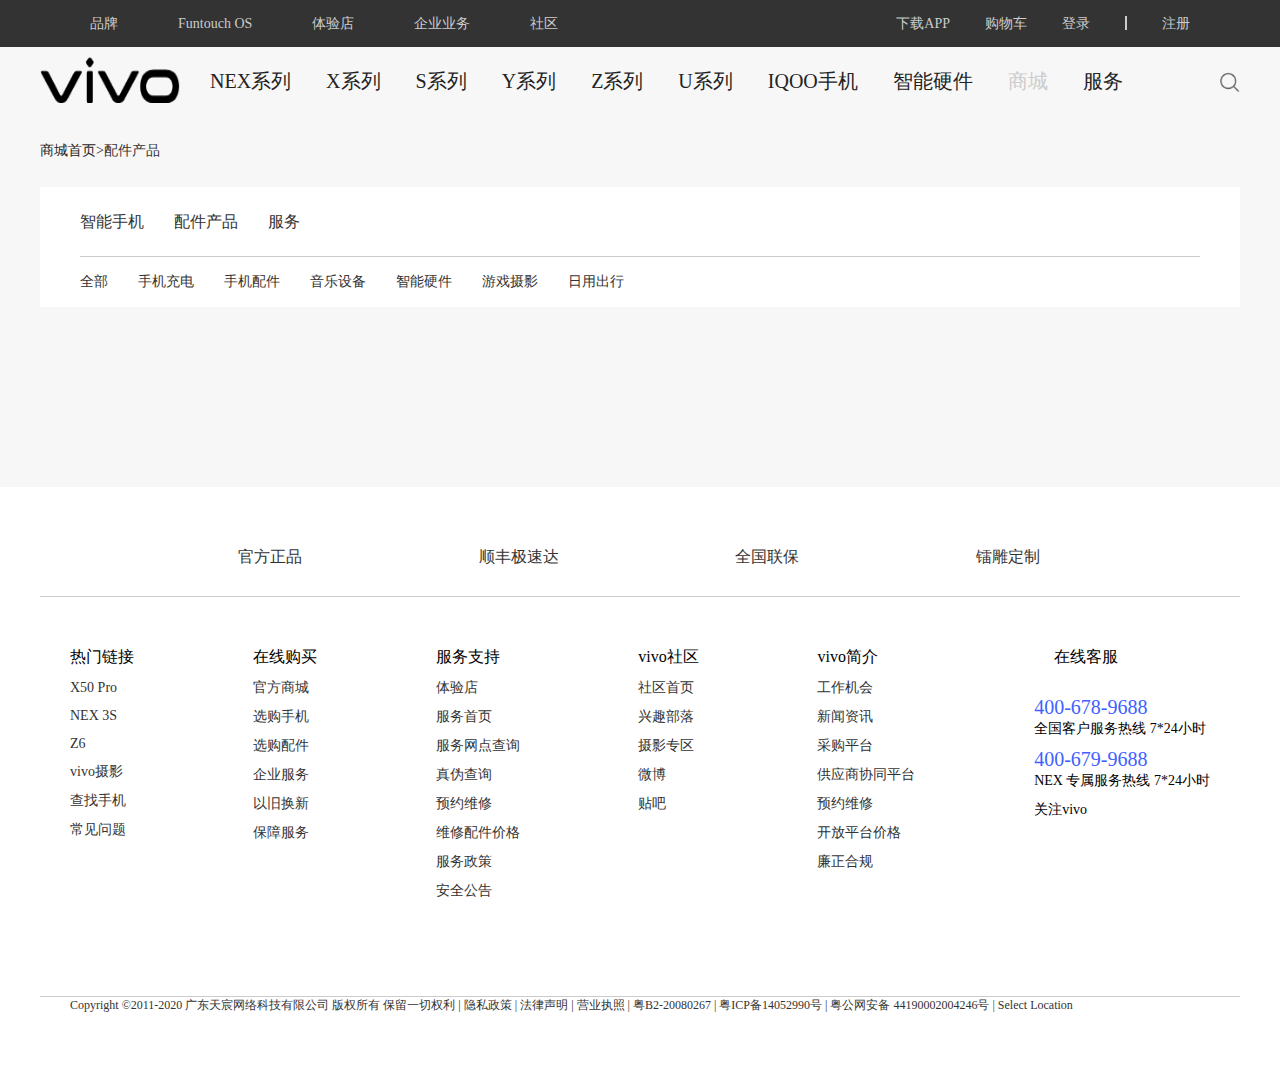
<file: html/list.html>
<!DOCTYPE html>
<html lang="en">

<head>
    <meta charset="UTF-8">
    <meta name="viewport" content="width=device-width, initial-scale=1.0">
    <title>Document</title>
    <link rel="stylesheet" href="../css/base.css">
    <link rel="stylesheet" href="../css/common.css">
    <link rel="stylesheet" href="../css/list.css">
</head>

<body>
    <!--************** 顶部区域************** -->
    <div id="top">
        <div class="top_l">
            <ul>
                <li><a href="">品牌</a></li>
                <li><a href="">Funtouch OS</a></li>
                <li><a href="">体验店</a></li>
                <li><a href="">企业业务</a></li>
                <li><a href="">社区</a></li>
            </ul>
        </div>
        <div class="top_r">
            <ul>
                <li></i><a href="">下载APP</a></li>
                <li><a href="../html/car.html"> 购物车</a></li>
                <li><a href="../html/login.html">登录</a></li>
                <li class="border"><a href=""></a></li>
                <li><a href="../html/register.html">注册</a></li>
            </ul>
        </div>
    </div>

    <!--************** 导航区域************** -->
    <div id="nav">
        <div class="nav common">
            <div class="nav_l">
                <a href="#"><img src="../img/logo.png" alt=""></a>
            </div>
            <div class="nav_center">
                <ul>
                    <li><a href="">NEX系列</a></li>
                    <li><a href="">X系列</a></li>
                    <li><a href="">S系列</a></li>
                    <li><a href="">Y系列</a></li>
                    <li><a href="">Z系列</a></li>
                    <li><a href="">U系列</a></li>
                    <li><a href="">IQOO手机</a></li>
                    <li><a href="">智能硬件</a></li>
                    <li><a href="" style="color: #ccc;">商城</a></li>
                    <li><a href="">服务</a></li>
                </ul>
            </div>
            <div class="nav_r">
                <img src="../img/search.png" alt="" id="search">
            </div>
            <div class="nav_right">
                <form id="form">
                    <input type="text" id="keyWord">
                    <img src="../img/search.png" alt="">
                    <div id="delete">X</div>
                </form>
            </div>
        </div>
    </div>

    <!--*************** 主体部分 ***************-->
    <div id="container">
        <div class="container_top">
            <p>
                <a href="../index.html">商城首页></a><span>配件产品</span>
            </p>
        </div>
        <div class="filter">
            <ul>
                <li>智能手机
                </li>
                <li>配件产品
                </li>
                <li>服务</li>
            </ul><br>
            <ol>
                <li>全部</li>
                <li>手机充电</li>
                <li>手机配件</li>
                <li>音乐设备</li>
                <li>智能硬件</li>
                <li>游戏摄影</li>
                <li>日用出行</li>
            </ol>
        </div>
        <div class="contain_list">
            <ul>
                <!-- <li>
                  <a href=""><img src="https://shopstatic.vivo.com.cn/vivoshop/commodity/46/10005846_1599537280431_750x750.png.webp" alt=""></a>
                  <h5>vivo 耳机转接线</h5> 
                  <p>Type-C to 3.5mm丨轻松转换丨即插即用丨小巧便捷丨官方品质</p><br>
                  <span>￥29.00</span> 
                </li> -->
            </ul>
        </div>
        <div class="page"></div>
    </div>
      <!--****************** 底部****************** -->
      <div id="bottom">
        <div class="bottom common">
          <div class="bottom_t">
              <ul>
               <i class="iconfont icon-zhengpinbaozhang2 zp
               "></i><li style="margin-left: 100px;">官方正品</li>
               <i class="iconfont icon-baoguo_o sf
               "></i><li>顺丰极速达</li>
               <i class="iconfont icon-aixin ax"></i><li>全国联保</li>
               <i class="iconfont icon-thunder lei
               "></i><li style="margin-right: 200px;">镭雕定制</li>
                 
           </ul>
          </div>
          <div class="bottom_c">
            <ul style="margin-left: 30px;">热门链接
                <li><a href="">X50 Pro</a></li>
                <li><a href="">NEX 3S</a></li>
                <li><a href="">Z6</a></li>
                <li><a href="">vivo摄影</a></li>
                <li><a href="">查找手机</a></li>
                <li><a href="">常见问题</a></li>
            </ul>
            <ul>在线购买
               <li><a href="">官方商城</a></li>
               <li><a href="">选购手机</a></li>
               <li><a href="">选购配件</a></li>
               <li><a href="">企业服务</a></li>
               <li><a href="">以旧换新</a></li>
               <li><a href="">保障服务</a></li>
           </ul>
           <ul>服务支持
               <li><a href="">体验店</a></li>
               <li><a href="">服务首页</a></li>
               <li><a href="">服务网点查询</a></li>
               <li><a href="">真伪查询</a></li>
               <li><a href="">预约维修</a></li>
               <li><a href="">维修配件价格</a></li>
               <li><a href="">服务政策</a></li>
               <li><a href="">安全公告</a></li>
           </ul>
           <ul>vivo社区
               <li><a href="">社区首页</a></li>
               <li><a href="">兴趣部落</a></li>
               <li><a href="">摄影专区</a></li>
               <li><a href="">微博</a></li>
               <li><a href="">贴吧</a></li>
           </ul>
           <ul>vivo简介
               <li><a href="">工作机会</a></li>
               <li><a href="">新闻资讯</a></li>
               <li><a href="">采购平台</a></li>
               <li><a href="">供应商协同平台</a></li>
               <li><a href="">预约维修</a></li>
               <li><a href="">开放平台价格</a></li>
               <li><a href="">廉正合规</a></li>
           </ul>
           <ul class="b_right">
               <i class='iconfont icon-zaixiankefu kf' style="float: left;"></i><p>在线客服</p> <br>
               <li><p>400-678-9688</p>
               <span>全国客户服务热线 7*24小时</span></li>
               <li><p>400-679-9688</p>
                   <span>NEX 专属服务热线 7*24小时</span></li>
               <li>
                   <span style="margin-top: 30px;">关注vivo</span><br>
                   <ul class="cont">
                       <li> <i class="iconfont icon-weibo"></i></li>
                       <li><i class="iconfont icon-weixin"></i></li>
                       <li>  
                           <i class="iconfont icon-zhifubao"></i></li>
                       <li>
                           <i class="iconfont icon-xiaochengxu"></i></li>
                   </ul>
              
             
           </li>
           </ul>
          </div>
          <div class="bottom_b">
              <span>  Copyright ©2011-2020 广东天宸网络科技有限公司 版权所有 保留一切权利 | 隐私政策 | 法律声明 | 营业执照 | 粤B2-20080267 | 粤ICP备14052990号 | 粤公网安备 44190002004246号 | Select Location</span>
         
          </div>
        </div>
    </div>
     
    <script src="../js/pagination.js"></script>
    <script src="../js/jquery.min.js"></script>
    <script src="../js/ajax.js"></script>
    <script src="../js/list.js"></script>
</body>

</html>
</file>
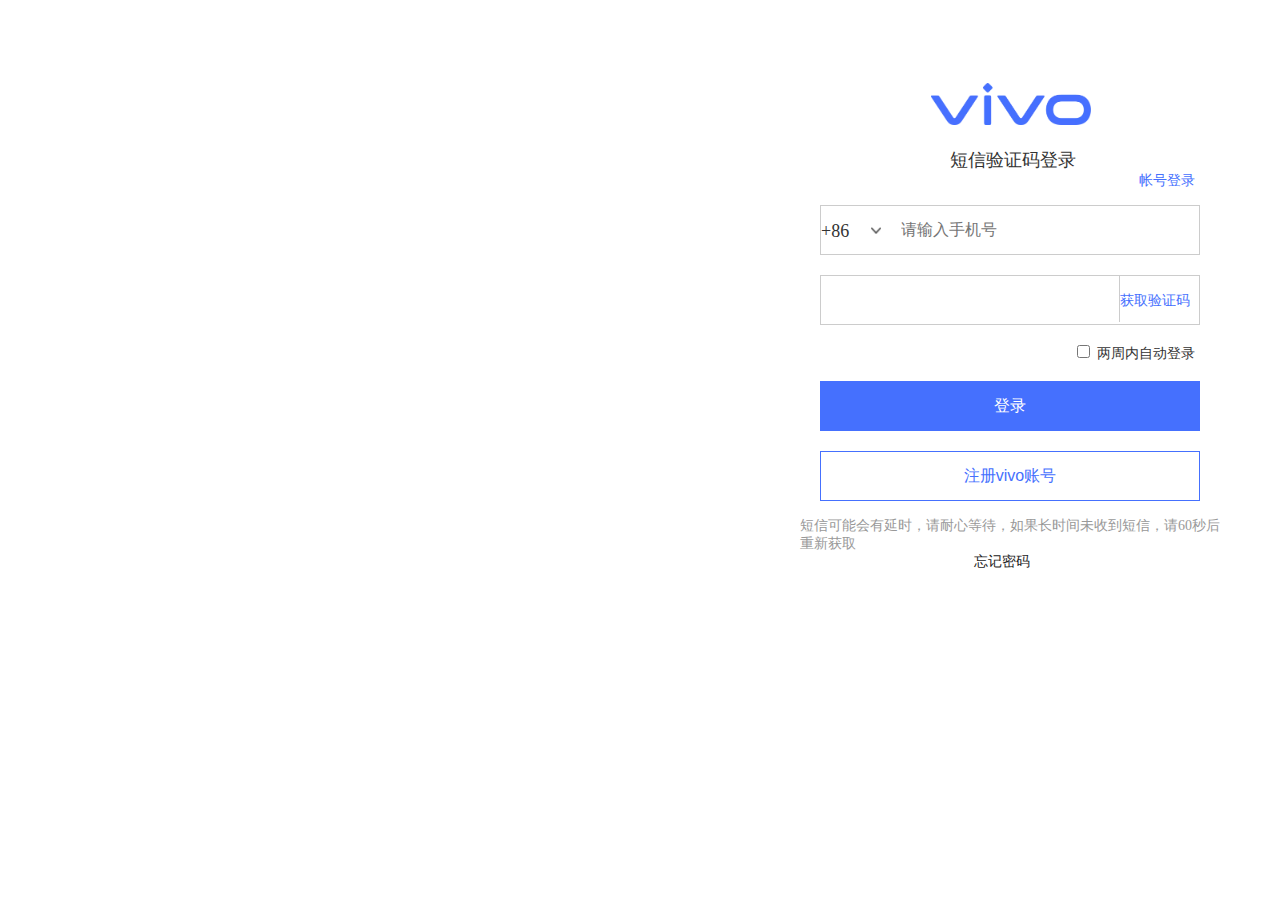
<file: html/login.html>
<!DOCTYPE html>
<html lang="en">

<head>
    <meta charset="UTF-8">
    <meta name="viewport" content="width=device-width, initial-scale=1.0">
    <title>Document</title>
    <link rel="stylesheet" href="../css/base.css">
    <link rel="stylesheet" href="../css/login.css">
</head>

<body>
    <form action="" id="message">
        <div class="top">
            <img src="../img/vivo.png" alt="">
            <span class="num1">短信验证码登录</span>
            <a href="../html/login1.html" class="acc">帐号登录</a>
        </div><br>
        <div class="bottom">
            <div id="telephone">
                <div class="list">
                    <span class="number">+86</span>
                </div>
                <ul class="content">
                    <!-- <li><span class="quhao">+86</span><span>中国</span></li> -->
                </ul>
                <input type="tel" placeholder="请输入手机号" id="tel">
            </div>
            <div class="test">
                <input type="text" class="txt"><div class="num2">获取验证码</div>
            </div>
            <span class="phone_error" style="color: red; margin-left: 20px; display: none;">请输入手机号</span>
            <div class="auto1">
                <input type="checkbox" class="autoLogin">&nbsp; 两周内自动登录
            </div>           
            <br><button class="login" style="margin-top: 20px;" disabled >登录</button>
            
            <button class="register"><a href="../html/register.html" style="color: #4570fe;">注册vivo账号</a></button><br>
            <span class="message">短信可能会有延时，请耐心等待，如果长时间未收到短信，请60秒后重新获取</span><br>
            <a href="" class="forget">忘记密码</a>
        </div>
    </form>
    
    <script src="../js/utils.js"></script>
    <script src="../js/jquery.min.js"></script>
    <script src="../js/cookie.js"></script>
    <script src="../js/login1.js"></script>

</body>

</html>
</file>
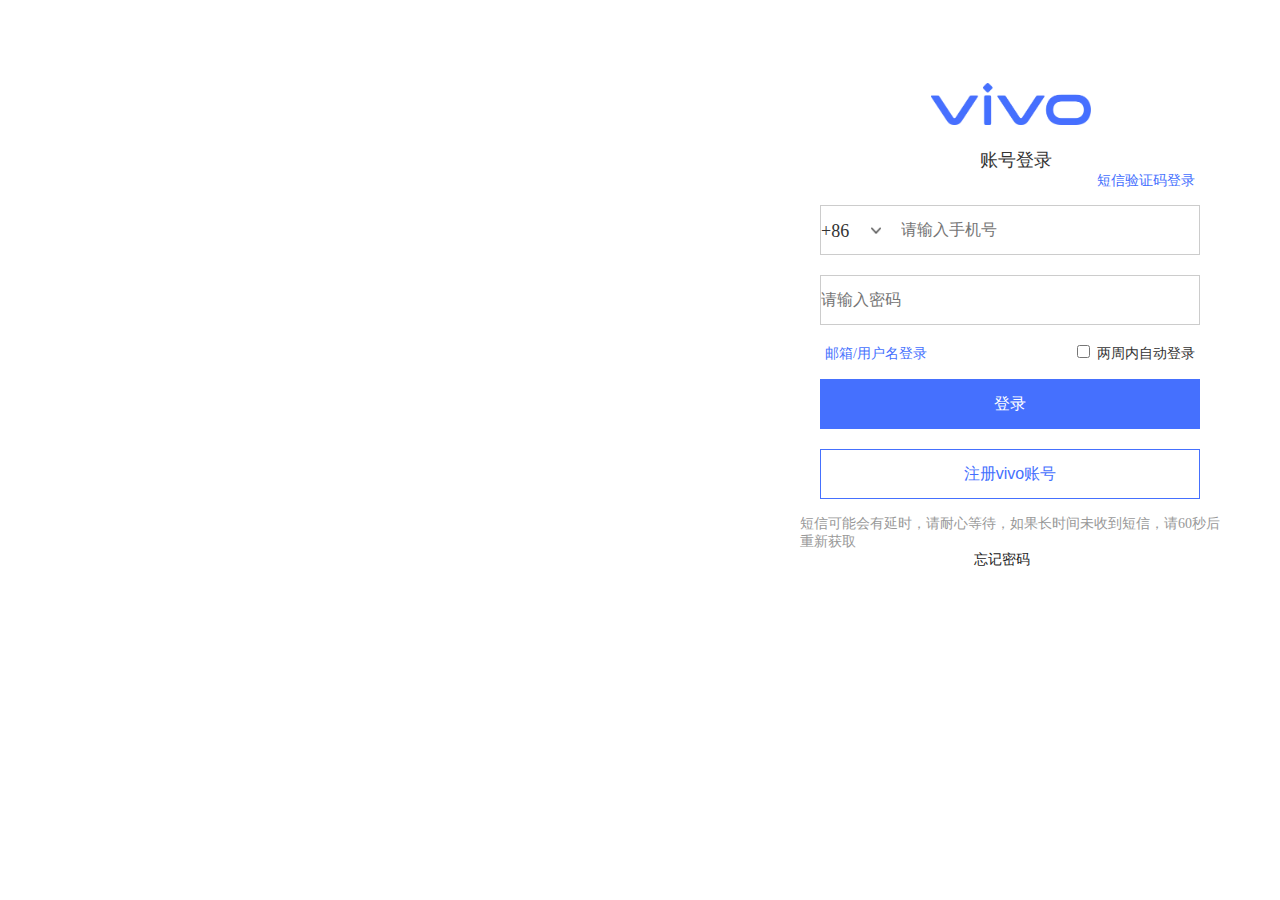
<file: html/login1.html>
<!DOCTYPE html>
<html lang="en">

<head>
    <meta charset="UTF-8">
    <meta name="viewport" content="width=device-width, initial-scale=1.0">
    <title>Document</title>
    <link rel="stylesheet" href="../css/base.css">
    <link rel="stylesheet" href="../css/login.css">
</head>

<body>
    <form action="" id="message">
        <div class="top">
            <img src="../img/vivo.png" alt="">
            <span class="num1" style="margin-left: 180px;">账号登录</span>
            <a href="../html/login.html" class="acc">短信验证码登录</a>
        </div><br>
        <div class="bottom">
            <div id="telephone">
                <div class="list">
                    <span class="number">+86</span>
                </div>
                <ul class="content">
                    <!-- <li><span class="quhao">+86</span><span>中国</span></li> -->
                </ul>
                <input type="tel" placeholder="请输入手机号" id="tel">
            </div>
            <div class="test">
                <input type="password" placeholder="请输入密码" id="psd">
            </div>
            <div class="auto">
                <a href="">邮箱/用户名登录</a>
                <div style="margin-right: 25px;"><input type="checkbox">&nbsp; 两周内自动登录</div>
            </div>           
            <br><button class="login">登录</button>
            <button class="register"><a href="../html/register.html" style="color: #4570fe;">注册vivo账号</a></button><br>
            <span class="message">短信可能会有延时，请耐心等待，如果长时间未收到短信，请60秒后重新获取</span><br>
            <a href="" class="forget">忘记密码</a>
        </div>
    </form>

    <script src="../js/jquery.min.js"></script>
    <script src="../js/cookie.js"></script>
    <script src="../js/ajax.js"></script>
    <script src="../js/login.js"></script>
</body>

</html>
</file>
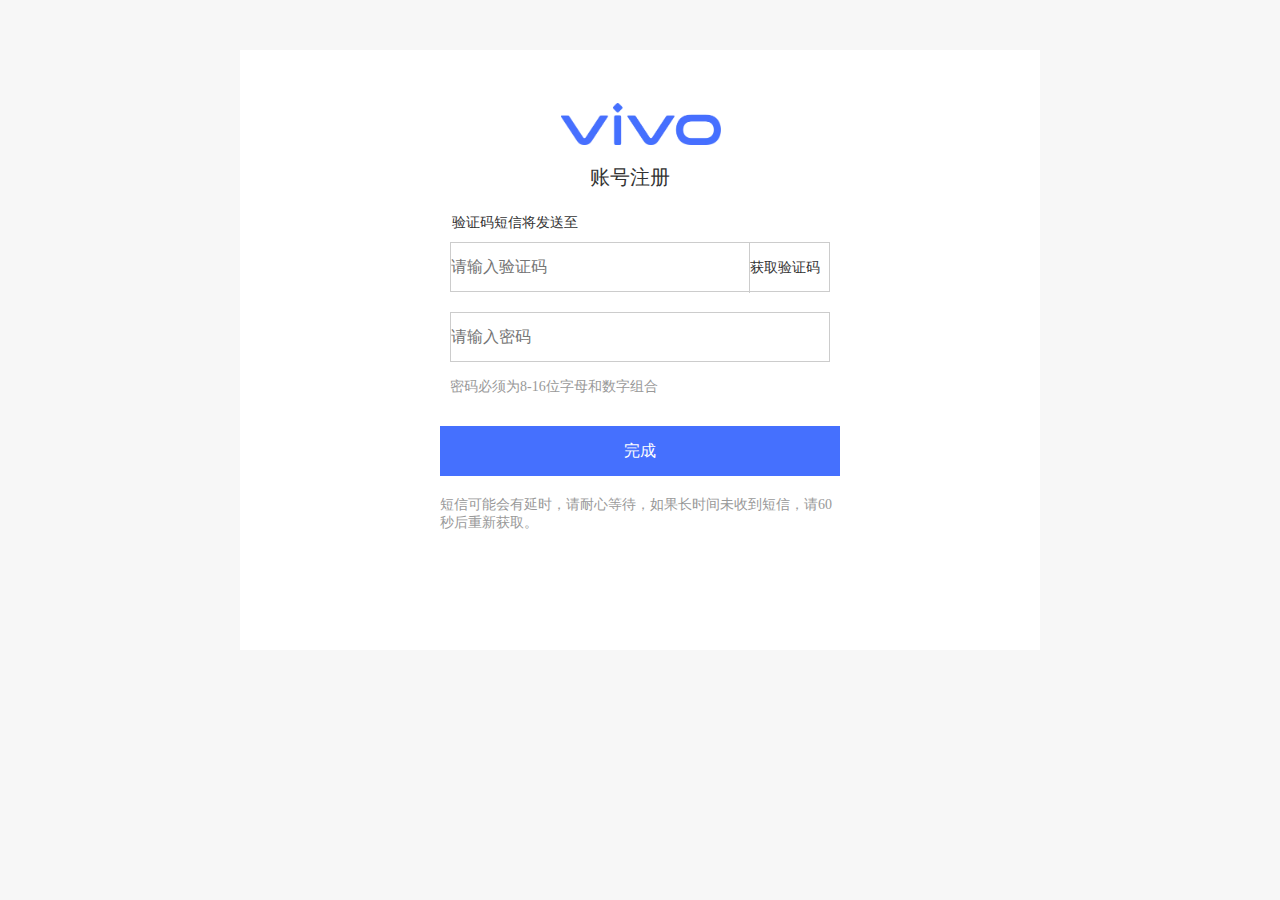
<file: html/register 1.html>
<!DOCTYPE html>
<html lang="en">

<head>
    <meta charset="UTF-8">
    <meta name="viewport" content="width=device-width, initial-scale=1.0">
    <title>Document</title>
    <link rel="stylesheet" href="../css/base.css">
    <link rel="stylesheet" href="../css/register 1.css">
</head>

<body>
<form action="" id="box">
        <div class="box_top">
            <img src="../img/vivo.png" alt=""><br>
            <span>账号注册</span>
        </div>
        <div class="box-bottom">
            <span class="send">验证码短信将发送至</span>
            <div class="test">
                <input type="text" placeholder="请输入验证码" class="code1">  
                <div class="num2">获取验证码</div>
            </div>
            <input type="password" placeholder="请输入密码" id="password"><br>
            <span style="margin-left: 10px;color:#999;" class="txt">密码必须为8-16位字母和数字组合</span><br>
            <span class="code">请输入验证码</span>
            <span class="code_error">验证码有误</span>
            <span class="psd">请输入密码</span>
            <span class="psd_error">密码有误</span>
            <span class="phone_error">该手机已存在，可直接 <a href="../html/login.html" style="color: red;">登录</a></span>
            <button style="color: #fff;" class="finish" disabled>完成</button>
            <span style="color: #999;">短信可能会有延时，请耐心等待，如果长时间未收到短信，请60秒后重新获取。</span>
        </div>

    </form>
    <script src="../js/jquery.min.js"></script>
    <script src="../js/utils.js"></script>
    <script src="../js/cookie.js"></script>
    <script src="../js/ajax.js"></script>
    <script src="../js/register1.js"></script>
</body>

</html>
</file>
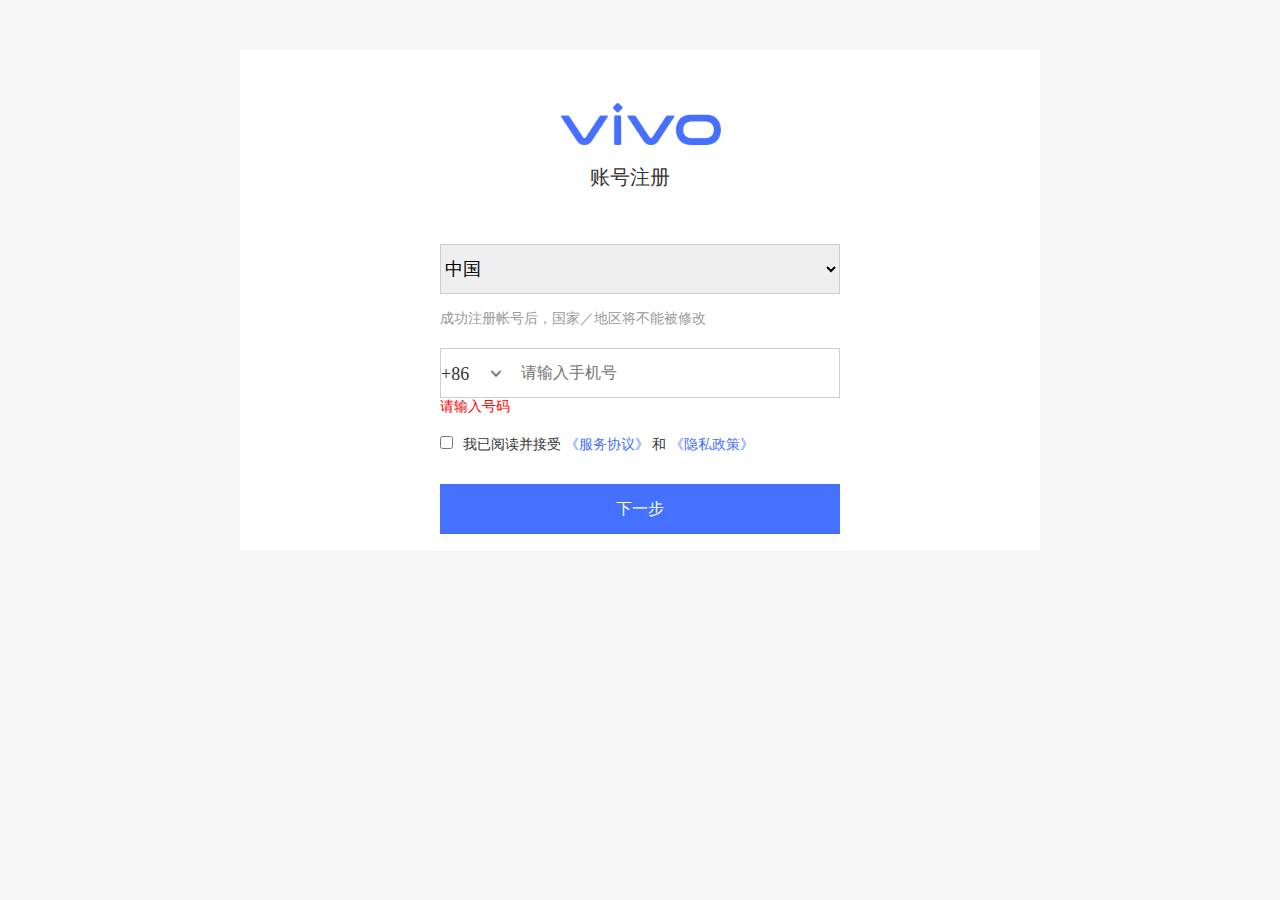
<file: html/register.html>
<!DOCTYPE html>
<html lang="en">
<head>
    <meta charset="UTF-8">
    <meta name="viewport" content="width=device-width, initial-scale=1.0">
    <title>Document</title>
    <link rel="stylesheet" href="../css/base.css">
    <link rel="stylesheet" href="../css/register.css">
</head>
<body>
    <div id="box">
        <div class="box_top">
            <img src="../img/vivo.png" alt=""><br>
            <span>账号注册</span>
        </div>
        <div class="box-bottom">
            <select name="" id="">
                <option value="">中国</option>
                <option value="">中国香港</option>
            </select><br>
            <span style="color: #999;">成功注册帐号后，国家／地区将不能被修改</span>
            <div id="telephone">
                <div class="list">
                    <span class="number">+86</span>
                </div>
                <input type="tel" placeholder="请输入手机号" id="tel">
            </div>
            <span style="color: red;" class="valid">请输入有效号码</span>
            <span style="color: red;" class="empty">请输入号码</span>
            <span style="color: red;" class="check">请您先勾选接受《服务协议》和《隐私政策》</span>
            <div class="select">
                <input type="checkbox" name="" id="checkbox"><span>我已阅读并接受 <a href="">《服务协议》 </a> 和  <a href="">《隐私政策》</a> </span><br>
            </div>           
            <button disabled class="next">
            <a href="../html/register 1.html"  style="color: #fff;"> 下一步</a></button>
        </div>

    </div>
    <script src="../js/jquery.min.js"></script>
    <script src="../js/cookie.js"></script>
    <script src="../js/register.js"></script>
</body>
</html>
</file>
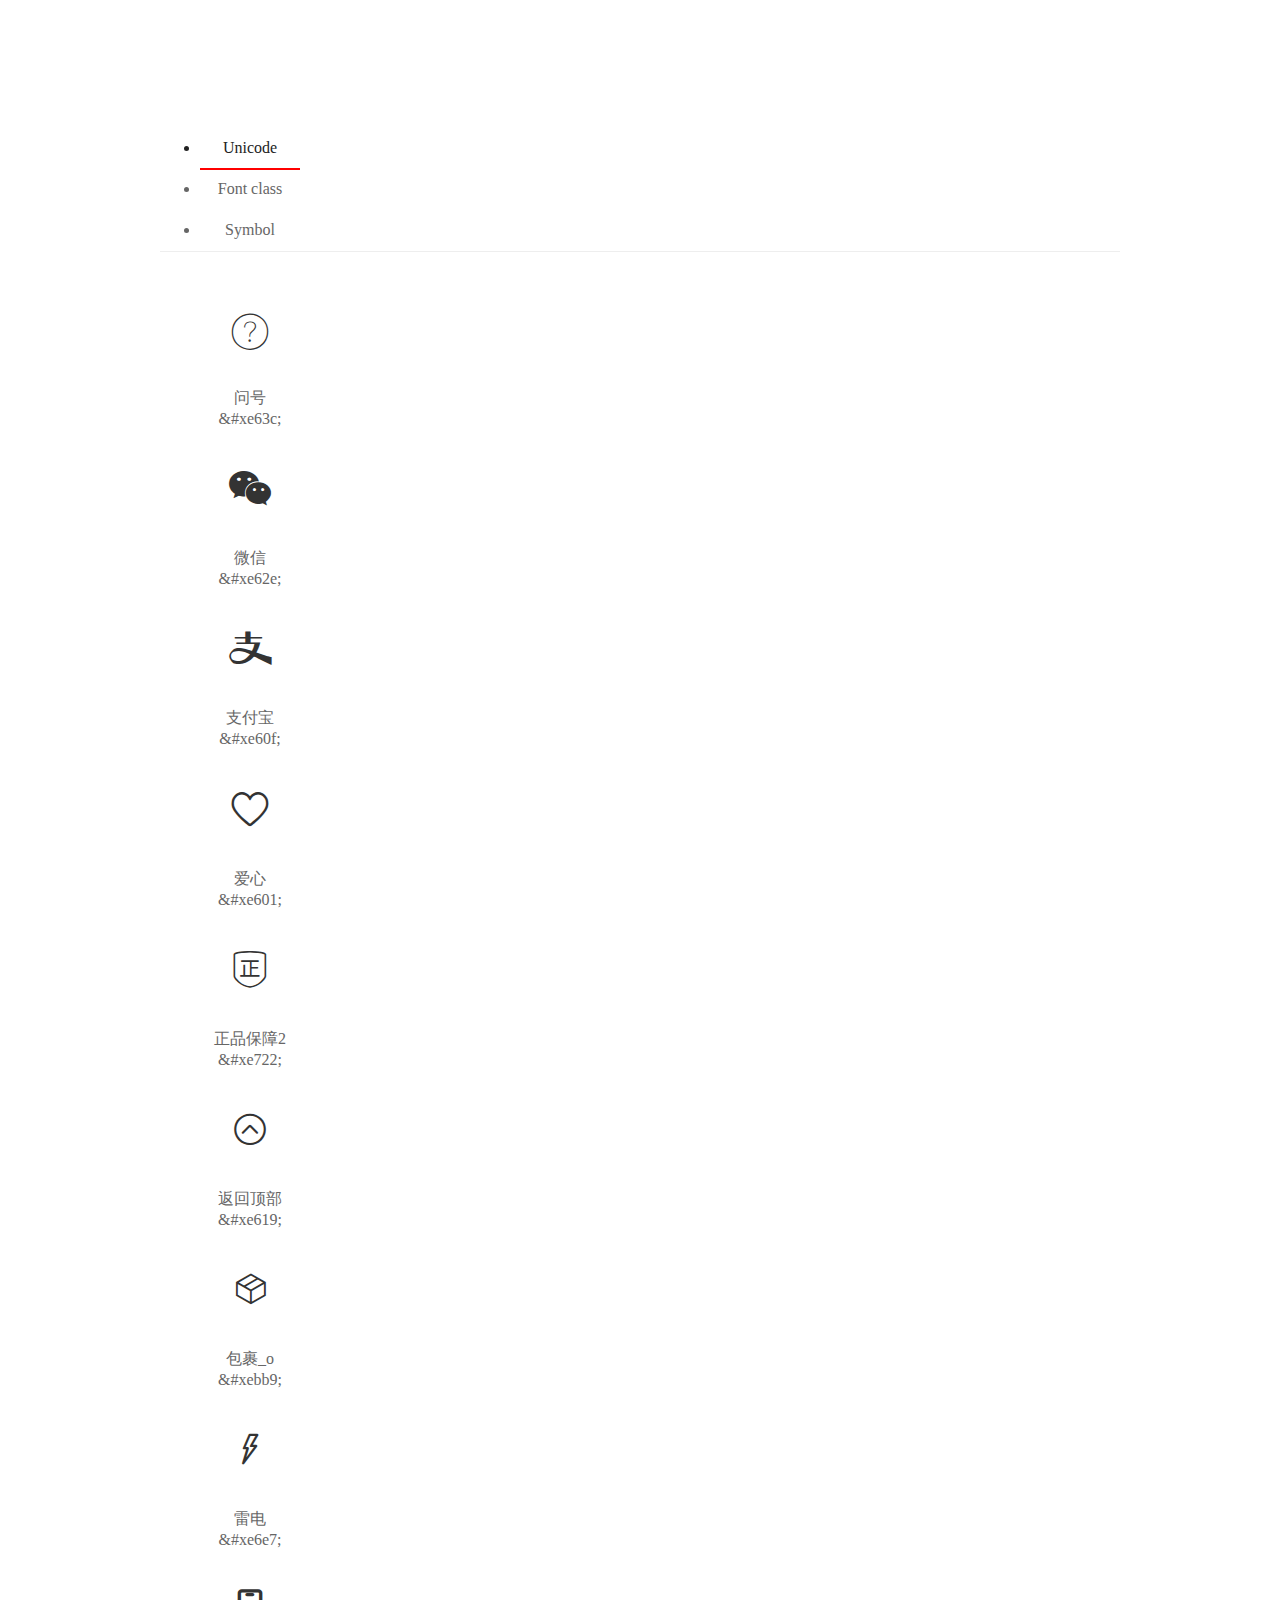
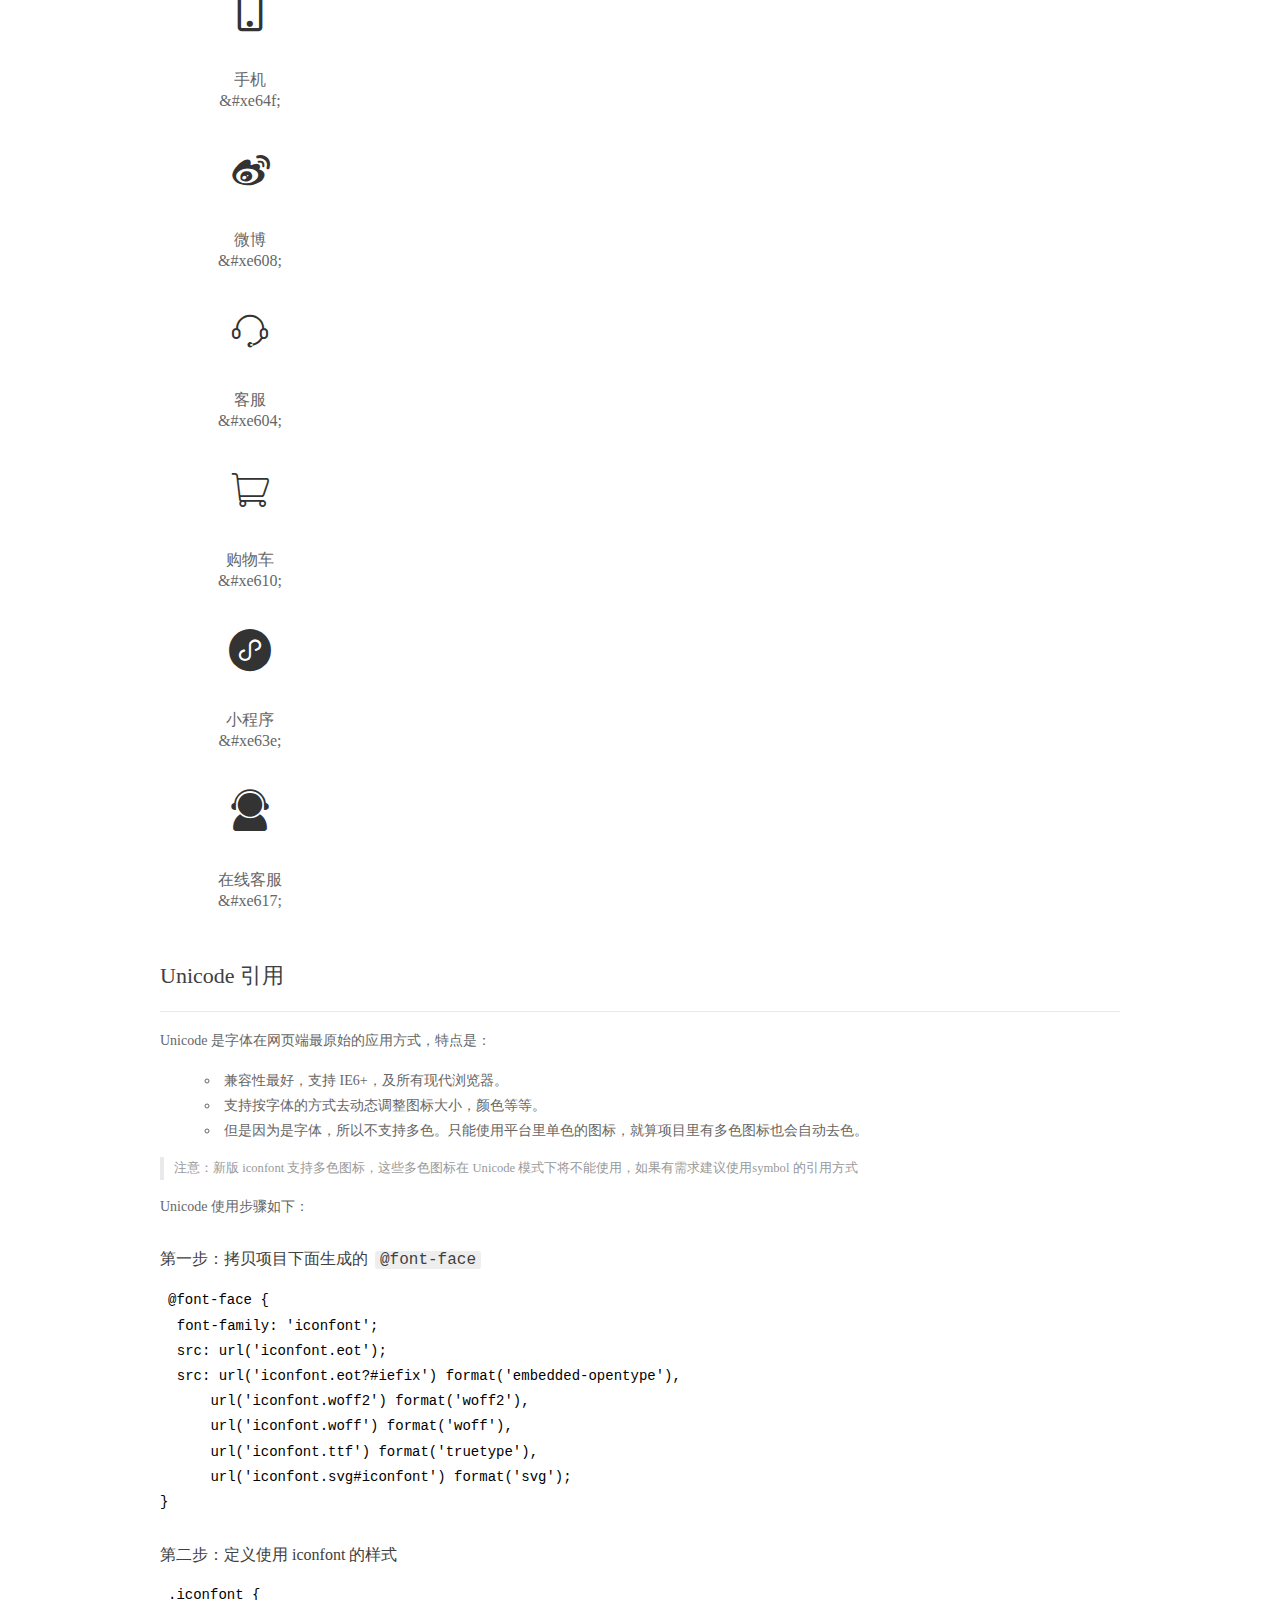
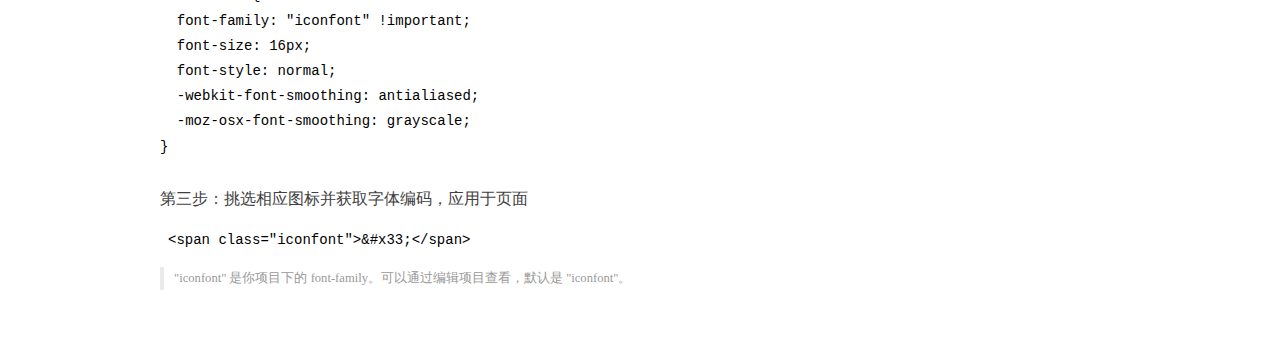
<file: icontfont/demo_index.html>
<!DOCTYPE html>
<html>
<head>
  <meta charset="utf-8"/>
  <title>IconFont Demo</title>
  <link rel="shortcut icon" href="https://img.alicdn.com/tps/i4/TB1_oz6GVXXXXaFXpXXJDFnIXXX-64-64.ico" type="image/x-icon"/>
  <link rel="stylesheet" href="https://g.alicdn.com/thx/cube/1.3.2/cube.min.css">
  <link rel="stylesheet" href="demo.css">
  <link rel="stylesheet" href="iconfont.css">
  <script src="iconfont.js"></script>
  <!-- jQuery -->
  <script src="https://a1.alicdn.com/oss/uploads/2018/12/26/7bfddb60-08e8-11e9-9b04-53e73bb6408b.js"></script>
  <!-- 代码高亮 -->
  <script src="https://a1.alicdn.com/oss/uploads/2018/12/26/a3f714d0-08e6-11e9-8a15-ebf944d7534c.js"></script>
</head>
<body>
  <div class="main">
    <h1 class="logo"><a href="https://www.iconfont.cn/" title="iconfont 首页" target="_blank">&#xe86b;</a></h1>
    <div class="nav-tabs">
      <ul id="tabs" class="dib-box">
        <li class="dib active"><span>Unicode</span></li>
        <li class="dib"><span>Font class</span></li>
        <li class="dib"><span>Symbol</span></li>
      </ul>
      
    </div>
    <div class="tab-container">
      <div class="content unicode" style="display: block;">
          <ul class="icon_lists dib-box">
          
            <li class="dib">
              <span class="icon iconfont">&#xe63c;</span>
                <div class="name">问号</div>
                <div class="code-name">&amp;#xe63c;</div>
              </li>
          
            <li class="dib">
              <span class="icon iconfont">&#xe62e;</span>
                <div class="name">微信</div>
                <div class="code-name">&amp;#xe62e;</div>
              </li>
          
            <li class="dib">
              <span class="icon iconfont">&#xe60f;</span>
                <div class="name">支付宝</div>
                <div class="code-name">&amp;#xe60f;</div>
              </li>
          
            <li class="dib">
              <span class="icon iconfont">&#xe601;</span>
                <div class="name">爱心</div>
                <div class="code-name">&amp;#xe601;</div>
              </li>
          
            <li class="dib">
              <span class="icon iconfont">&#xe722;</span>
                <div class="name">正品保障2</div>
                <div class="code-name">&amp;#xe722;</div>
              </li>
          
            <li class="dib">
              <span class="icon iconfont">&#xe619;</span>
                <div class="name">返回顶部</div>
                <div class="code-name">&amp;#xe619;</div>
              </li>
          
            <li class="dib">
              <span class="icon iconfont">&#xebb9;</span>
                <div class="name">包裹_o</div>
                <div class="code-name">&amp;#xebb9;</div>
              </li>
          
            <li class="dib">
              <span class="icon iconfont">&#xe6e7;</span>
                <div class="name">雷电</div>
                <div class="code-name">&amp;#xe6e7;</div>
              </li>
          
            <li class="dib">
              <span class="icon iconfont">&#xe64f;</span>
                <div class="name">手机</div>
                <div class="code-name">&amp;#xe64f;</div>
              </li>
          
            <li class="dib">
              <span class="icon iconfont">&#xe608;</span>
                <div class="name">微博</div>
                <div class="code-name">&amp;#xe608;</div>
              </li>
          
            <li class="dib">
              <span class="icon iconfont">&#xe604;</span>
                <div class="name">客服</div>
                <div class="code-name">&amp;#xe604;</div>
              </li>
          
            <li class="dib">
              <span class="icon iconfont">&#xe610;</span>
                <div class="name">购物车</div>
                <div class="code-name">&amp;#xe610;</div>
              </li>
          
            <li class="dib">
              <span class="icon iconfont">&#xe63e;</span>
                <div class="name">小程序</div>
                <div class="code-name">&amp;#xe63e;</div>
              </li>
          
            <li class="dib">
              <span class="icon iconfont">&#xe617;</span>
                <div class="name">在线客服</div>
                <div class="code-name">&amp;#xe617;</div>
              </li>
          
          </ul>
          <div class="article markdown">
          <h2 id="unicode-">Unicode 引用</h2>
          <hr>

          <p>Unicode 是字体在网页端最原始的应用方式，特点是：</p>
          <ul>
            <li>兼容性最好，支持 IE6+，及所有现代浏览器。</li>
            <li>支持按字体的方式去动态调整图标大小，颜色等等。</li>
            <li>但是因为是字体，所以不支持多色。只能使用平台里单色的图标，就算项目里有多色图标也会自动去色。</li>
          </ul>
          <blockquote>
            <p>注意：新版 iconfont 支持多色图标，这些多色图标在 Unicode 模式下将不能使用，如果有需求建议使用symbol 的引用方式</p>
          </blockquote>
          <p>Unicode 使用步骤如下：</p>
          <h3 id="-font-face">第一步：拷贝项目下面生成的 <code>@font-face</code></h3>
<pre><code class="language-css"
>@font-face {
  font-family: 'iconfont';
  src: url('iconfont.eot');
  src: url('iconfont.eot?#iefix') format('embedded-opentype'),
      url('iconfont.woff2') format('woff2'),
      url('iconfont.woff') format('woff'),
      url('iconfont.ttf') format('truetype'),
      url('iconfont.svg#iconfont') format('svg');
}
</code></pre>
          <h3 id="-iconfont-">第二步：定义使用 iconfont 的样式</h3>
<pre><code class="language-css"
>.iconfont {
  font-family: "iconfont" !important;
  font-size: 16px;
  font-style: normal;
  -webkit-font-smoothing: antialiased;
  -moz-osx-font-smoothing: grayscale;
}
</code></pre>
          <h3 id="-">第三步：挑选相应图标并获取字体编码，应用于页面</h3>
<pre>
<code class="language-html"
>&lt;span class="iconfont"&gt;&amp;#x33;&lt;/span&gt;
</code></pre>
          <blockquote>
            <p>"iconfont" 是你项目下的 font-family。可以通过编辑项目查看，默认是 "iconfont"。</p>
          </blockquote>
          </div>
      </div>
      <div class="content font-class">
        <ul class="icon_lists dib-box">
          
          <li class="dib">
            <span class="icon iconfont icon-49"></span>
            <div class="name">
              问号
            </div>
            <div class="code-name">.icon-49
            </div>
          </li>
          
          <li class="dib">
            <span class="icon iconfont icon-weixin"></span>
            <div class="name">
              微信
            </div>
            <div class="code-name">.icon-weixin
            </div>
          </li>
          
          <li class="dib">
            <span class="icon iconfont icon-zhifubao"></span>
            <div class="name">
              支付宝
            </div>
            <div class="code-name">.icon-zhifubao
            </div>
          </li>
          
          <li class="dib">
            <span class="icon iconfont icon-aixin"></span>
            <div class="name">
              爱心
            </div>
            <div class="code-name">.icon-aixin
            </div>
          </li>
          
          <li class="dib">
            <span class="icon iconfont icon-zhengpinbaozhang2"></span>
            <div class="name">
              正品保障2
            </div>
            <div class="code-name">.icon-zhengpinbaozhang2
            </div>
          </li>
          
          <li class="dib">
            <span class="icon iconfont icon-fanhuidingbu"></span>
            <div class="name">
              返回顶部
            </div>
            <div class="code-name">.icon-fanhuidingbu
            </div>
          </li>
          
          <li class="dib">
            <span class="icon iconfont icon-baoguo_o"></span>
            <div class="name">
              包裹_o
            </div>
            <div class="code-name">.icon-baoguo_o
            </div>
          </li>
          
          <li class="dib">
            <span class="icon iconfont icon-thunder"></span>
            <div class="name">
              雷电
            </div>
            <div class="code-name">.icon-thunder
            </div>
          </li>
          
          <li class="dib">
            <span class="icon iconfont icon-shouji"></span>
            <div class="name">
              手机
            </div>
            <div class="code-name">.icon-shouji
            </div>
          </li>
          
          <li class="dib">
            <span class="icon iconfont icon-weibo"></span>
            <div class="name">
              微博
            </div>
            <div class="code-name">.icon-weibo
            </div>
          </li>
          
          <li class="dib">
            <span class="icon iconfont icon-kefu"></span>
            <div class="name">
              客服
            </div>
            <div class="code-name">.icon-kefu
            </div>
          </li>
          
          <li class="dib">
            <span class="icon iconfont icon-gouwuchezhengpin"></span>
            <div class="name">
              购物车
            </div>
            <div class="code-name">.icon-gouwuchezhengpin
            </div>
          </li>
          
          <li class="dib">
            <span class="icon iconfont icon-xiaochengxu"></span>
            <div class="name">
              小程序
            </div>
            <div class="code-name">.icon-xiaochengxu
            </div>
          </li>
          
          <li class="dib">
            <span class="icon iconfont icon-zaixiankefu"></span>
            <div class="name">
              在线客服
            </div>
            <div class="code-name">.icon-zaixiankefu
            </div>
          </li>
          
        </ul>
        <div class="article markdown">
        <h2 id="font-class-">font-class 引用</h2>
        <hr>

        <p>font-class 是 Unicode 使用方式的一种变种，主要是解决 Unicode 书写不直观，语意不明确的问题。</p>
        <p>与 Unicode 使用方式相比，具有如下特点：</p>
        <ul>
          <li>兼容性良好，支持 IE8+，及所有现代浏览器。</li>
          <li>相比于 Unicode 语意明确，书写更直观。可以很容易分辨这个 icon 是什么。</li>
          <li>因为使用 class 来定义图标，所以当要替换图标时，只需要修改 class 里面的 Unicode 引用。</li>
          <li>不过因为本质上还是使用的字体，所以多色图标还是不支持的。</li>
        </ul>
        <p>使用步骤如下：</p>
        <h3 id="-fontclass-">第一步：引入项目下面生成的 fontclass 代码：</h3>
<pre><code class="language-html">&lt;link rel="stylesheet" href="./iconfont.css"&gt;
</code></pre>
        <h3 id="-">第二步：挑选相应图标并获取类名，应用于页面：</h3>
<pre><code class="language-html">&lt;span class="iconfont icon-xxx"&gt;&lt;/span&gt;
</code></pre>
        <blockquote>
          <p>"
            iconfont" 是你项目下的 font-family。可以通过编辑项目查看，默认是 "iconfont"。</p>
        </blockquote>
      </div>
      </div>
      <div class="content symbol">
          <ul class="icon_lists dib-box">
          
            <li class="dib">
                <svg class="icon svg-icon" aria-hidden="true">
                  <use xlink:href="#icon-49"></use>
                </svg>
                <div class="name">问号</div>
                <div class="code-name">#icon-49</div>
            </li>
          
            <li class="dib">
                <svg class="icon svg-icon" aria-hidden="true">
                  <use xlink:href="#icon-weixin"></use>
                </svg>
                <div class="name">微信</div>
                <div class="code-name">#icon-weixin</div>
            </li>
          
            <li class="dib">
                <svg class="icon svg-icon" aria-hidden="true">
                  <use xlink:href="#icon-zhifubao"></use>
                </svg>
                <div class="name">支付宝</div>
                <div class="code-name">#icon-zhifubao</div>
            </li>
          
            <li class="dib">
                <svg class="icon svg-icon" aria-hidden="true">
                  <use xlink:href="#icon-aixin"></use>
                </svg>
                <div class="name">爱心</div>
                <div class="code-name">#icon-aixin</div>
            </li>
          
            <li class="dib">
                <svg class="icon svg-icon" aria-hidden="true">
                  <use xlink:href="#icon-zhengpinbaozhang2"></use>
                </svg>
                <div class="name">正品保障2</div>
                <div class="code-name">#icon-zhengpinbaozhang2</div>
            </li>
          
            <li class="dib">
                <svg class="icon svg-icon" aria-hidden="true">
                  <use xlink:href="#icon-fanhuidingbu"></use>
                </svg>
                <div class="name">返回顶部</div>
                <div class="code-name">#icon-fanhuidingbu</div>
            </li>
          
            <li class="dib">
                <svg class="icon svg-icon" aria-hidden="true">
                  <use xlink:href="#icon-baoguo_o"></use>
                </svg>
                <div class="name">包裹_o</div>
                <div class="code-name">#icon-baoguo_o</div>
            </li>
          
            <li class="dib">
                <svg class="icon svg-icon" aria-hidden="true">
                  <use xlink:href="#icon-thunder"></use>
                </svg>
                <div class="name">雷电</div>
                <div class="code-name">#icon-thunder</div>
            </li>
          
            <li class="dib">
                <svg class="icon svg-icon" aria-hidden="true">
                  <use xlink:href="#icon-shouji"></use>
                </svg>
                <div class="name">手机</div>
                <div class="code-name">#icon-shouji</div>
            </li>
          
            <li class="dib">
                <svg class="icon svg-icon" aria-hidden="true">
                  <use xlink:href="#icon-weibo"></use>
                </svg>
                <div class="name">微博</div>
                <div class="code-name">#icon-weibo</div>
            </li>
          
            <li class="dib">
                <svg class="icon svg-icon" aria-hidden="true">
                  <use xlink:href="#icon-kefu"></use>
                </svg>
                <div class="name">客服</div>
                <div class="code-name">#icon-kefu</div>
            </li>
          
            <li class="dib">
                <svg class="icon svg-icon" aria-hidden="true">
                  <use xlink:href="#icon-gouwuchezhengpin"></use>
                </svg>
                <div class="name">购物车</div>
                <div class="code-name">#icon-gouwuchezhengpin</div>
            </li>
          
            <li class="dib">
                <svg class="icon svg-icon" aria-hidden="true">
                  <use xlink:href="#icon-xiaochengxu"></use>
                </svg>
                <div class="name">小程序</div>
                <div class="code-name">#icon-xiaochengxu</div>
            </li>
          
            <li class="dib">
                <svg class="icon svg-icon" aria-hidden="true">
                  <use xlink:href="#icon-zaixiankefu"></use>
                </svg>
                <div class="name">在线客服</div>
                <div class="code-name">#icon-zaixiankefu</div>
            </li>
          
          </ul>
          <div class="article markdown">
          <h2 id="symbol-">Symbol 引用</h2>
          <hr>

          <p>这是一种全新的使用方式，应该说这才是未来的主流，也是平台目前推荐的用法。相关介绍可以参考这篇<a href="">文章</a>
            这种用法其实是做了一个 SVG 的集合，与另外两种相比具有如下特点：</p>
          <ul>
            <li>支持多色图标了，不再受单色限制。</li>
            <li>通过一些技巧，支持像字体那样，通过 <code>font-size</code>, <code>color</code> 来调整样式。</li>
            <li>兼容性较差，支持 IE9+，及现代浏览器。</li>
            <li>浏览器渲染 SVG 的性能一般，还不如 png。</li>
          </ul>
          <p>使用步骤如下：</p>
          <h3 id="-symbol-">第一步：引入项目下面生成的 symbol 代码：</h3>
<pre><code class="language-html">&lt;script src="./iconfont.js"&gt;&lt;/script&gt;
</code></pre>
          <h3 id="-css-">第二步：加入通用 CSS 代码（引入一次就行）：</h3>
<pre><code class="language-html">&lt;style&gt;
.icon {
  width: 1em;
  height: 1em;
  vertical-align: -0.15em;
  fill: currentColor;
  overflow: hidden;
}
&lt;/style&gt;
</code></pre>
          <h3 id="-">第三步：挑选相应图标并获取类名，应用于页面：</h3>
<pre><code class="language-html">&lt;svg class="icon" aria-hidden="true"&gt;
  &lt;use xlink:href="#icon-xxx"&gt;&lt;/use&gt;
&lt;/svg&gt;
</code></pre>
          </div>
      </div>

    </div>
  </div>
  <script>
  $(document).ready(function () {
      $('.tab-container .content:first').show()

      $('#tabs li').click(function (e) {
        var tabContent = $('.tab-container .content')
        var index = $(this).index()

        if ($(this).hasClass('active')) {
          return
        } else {
          $('#tabs li').removeClass('active')
          $(this).addClass('active')

          tabContent.hide().eq(index).fadeIn()
        }
      })
    })
  </script>
</body>
</html>
</file>
<file: css/base.css>
/*公共样式--开始*/
html,
body,
div,
ul,
li,
h1,
h2,
h3,
h4,
h5,
h6,
p,
dl,
dt,
dd,
ol,
form,
input,
textarea,
th,
td,
select {
    margin: 0;
    padding: 0;
}

* {
    /* 怪异盒模型 */
    box-sizing: border-box;
}

.common {
    width: 1200px;
    margin: auto;
}

html,
body {
    min-height: 100%;
}

body {
    font-family: "Microsoft YaHei";
    font-size: 14px;
    color: #333;
}

i {
    font-style: normal;
}

h1,
h2,
h3,
h4,
h5,
h6 {
    font-weight: normal;
}

ul,
ol {
    /* 清除列表符号 */
    list-style: none;
}

img {
    border: none;
    vertical-align: middle;
}

a {
    /* 清除a下划线 */
    text-decoration: none;
    color: #232323;
}

table {
    border-collapse: collapse;
    table-layout: fixed;
}

input,
textarea {
    /* 去掉聚焦时蓝色边框 */
    outline: none;
    border: none;
}

textarea {
    /* 禁止拉动 */
    resize: none;
    overflow: auto;
}

.clearfix {
    zoom: 1;
}

.clearfix:after {
    /* 清除浮动 */
    content: ".";
    width: 0;
    height: 0;
    visibility: hidden;
    display: block;
    clear: both;
    overflow: hidden;
}

.fl {
    /* 左浮 */
    float: left;
}

.fr {
    /* 右浮 */
    float: right;
}

.tl {
    text-align: left;
}

.tc {
    text-align: center;
}

.tr {
    text-align: right;
}

.ellipse {
    overflow: hidden;
    text-overflow: ellipsis;
    white-space: nowrap;
}

.inline {
    display: inline-block;
    *display: inline;
    *zoom: 1;
}


/* 精灵图 */
</file>
<file: css/common.css>
/*---------------- 顶部区域 ----------------*/
#top {
    width: 100%;
    height: 47px;
    background-color: #333333;
    display: flex;
    justify-content: space-between;
}

#top ul li {
    float: left;
}

#top ul li a {
    font-size: 14px;
    color: #ccc;
    line-height: 47px;
}

#top ul li a:hover {
    color: #999;
}

.top_l,
.top_r {
    height: 47px;
}

.top_l {
    margin-left: 90px;
}

.top_r {
    margin-right: 90px;
}

.top_l ul li {
    margin-right: 60px;
}

.top_r ul li {
    margin-left: 35px;
}

.top_r .border {
    display: block;
    height: 14px;
    width: 1px;
    border: 1px solid #ccc;
    color: #ccc;
    margin-top: 16px;
}

/* ---------------导航部分--------------- */

#nav {
    width: 100%;
    height: 68px;
    background: #f7f7f7;
    display: flex;
}

.nav {
    height: 100%;
    /* background-color: red; */
    display: flex;
    position: relative;
}

.nav_l {
    margin-right: 30px;
}

.nav_l a img {
    width: 140px;
    height: 46px;
    margin-top: 10px;
}

.nav_center {
    flex: 1;
}

.nav_center ul li {
    float: left;
    margin-right: 15px;
    /* display: none; */
}

.nav_center ul li a {
    display: block;
    height: 68px;
    font-size: 20px;
    text-align: center;
    line-height: 68px;
    margin-right: 20px;
}

.nav_r img {
    display: block;
    width: 20px;
    height: 20px;
    margin-top: 25px;
    margin-left: 40px;
    cursor: pointer;
    /* display: none; */
}

.nav_right {
    width: 600px;
    height: 68px;
    float: right;
    display: none;
}

#form {
    display: flex;
    margin-top: 20px;
}

#keyWord {
    display: block;
    width: 400px;
    height: 30px;
    background-color: #fff;
    margin-right: 30px;
}

.nav_right img {
    width: 25px;
    height: 25px;
    background-color: #fff;
    margin-right: 30px;

}

.nav_right #delete {
    border: none;
    background-color: #fff;
    color: #999;
    font-size: 20px;
    outline: none;
    float: left;
    cursor: pointer;
}

 .list1 {
    width: 560px;
    background-color: #fff;
    position: absolute;
    top: 68px;
    right: 80px;
    z-index: 10000;
    display: none;
    border-top: 1px solid #ccc;
}

.list1 ul li {
    display: block;
    width: 100%;
    height: 30px;
    padding-left: 20px;
    margin-top: 10px;
    cursor: pointer;
    user-select: none;
    line-height: 30px;
}

.list1 ul li:hover {
    background-color: #ccc;
}

/* -------------侧栏区域------------- */
.aside {
    width: 50px;
    /* border: 1px solid #000; */
    position: fixed;
    top: 200px;
    right: 0px;
    z-index: 10000;
    background-color: #fff;
    cursor: pointer;
}

.iconfont {
    display: block;
    font-size: 30px;
    margin: 10px 10px;
}

.icon-fanhuidingbu {
    font-size: 35px;
    display: none;
}

/* ---------------底部--------------- */
#bottom {
    width: 100%;
    height: 600px;
    background-color: #fff;
    margin-top: 60px;
}

.bottom .bottom_t {
    width: 100%;
    height: 110px;
    /* background-color: pink; */
    border-bottom: 1px solid #ccc;
}

.bottom .bottom_t ul {
    width: 100%;
    height: 100%;
    display: flex;
    justify-content: space-between;
    line-height: 80px;
}

.bottom .bottom_t ul li {
    padding-top: 30px;
    font-size: 16px;
}

.sf,
.ax,
.lei {
    position: relative;
    top: 20px;
    left: 60px;
}

.zp {
    position: relative;
    top: 20px;
    left: 160px;
}

.bottom_c {
    width: 100%;
    height: 400px;
    /* background-color: beige; */
    display: flex;
    justify-content: space-between;
    border-bottom: 1px solid #ccc;
}

.bottom_c ul {
    float: left;
    color: #000;
    font-size: 16px;
    margin-top: 50px;
}

.bottom_c ul li {
    margin: 10px 0;
}


.bottom_c ul li a {
    font-size: 14px;
    color: #333;
    user-select: none;
    cursor: pointer;
}

.bottom_c ul li a:hover {
    color: #415fff;
}
.b_right{
    margin-right: 30px;
}
.b_right .kf {
    position: relative;
    top: -15px;
}
.b_right li p{
    font-size: 20px;
    color: #415fff;
    
}
.b_right li span{
    margin: 10px 0;
    font-size: 14px;
    color: #000;
}
.cont li{
float: left;
}
.cont{
    margin: 0 !important; 
}
.cont li i{
    color: #333333;
    font-size: 18px;
    cursor: pointer;
}
.cont li i:hover{
    color: #415fff;
}
.bottom_b span{
    display: block;
    width: 1200px;
    font-size: 12px;
    color: #333333;
    margin-left: 30px;
}
</file>
<file: css/list.css>
body {
    background-color: #f7f7f7;
}

#container {
    width: 1200px;
    margin: auto;
}

.container_top p {
    height: 72px;
    width: 1200px;
    line-height: 72px;
}

.filter {
    width: 1200px;
    height: 120px;
    background-color: #fff;
    margin: auto;
}

.filter ul {
    width: 1120px;
    height: 70px;
    border-bottom: 1px solid #ccc;
    line-height: 70px;
    margin: auto;
}

.filter ol {
    width: 1120px;
    height: 50px;
    margin: auto;
}

.filter li {
    float: left;
}

.filter ul li {
    font-size: 16px;
    margin-right: 30px;
}

.filter ol li {
    margin-right: 30px;
}

.contain_list {
    width: 1200px;
    margin-top: 40px;
}

.contain_list ul {
    overflow: hidden;
    display: flex;
    flex-wrap: wrap;
    justify-content: space-between;

}

.contain_list ul li {
    width: 290px;
    height: 320px;
    background-color: #fff;
    margin-top: 10px;
    position: relative;

}

.contain_list ul li img {
    display: block;
    width: 180px;
    height: 180px;
    margin: auto;
}

.contain_list ul li h5 {
    width: 180px;
    font-size: 16px;
    margin: auto;
    text-align: center;
    white-space: nowrap;
    overflow: hidden;
    text-overflow: ellipsis;
}

.contain_list ul li p {
    width: 180px;
    height: 35px;
    margin: auto;
    font-size: 14px;
    text-align: center;
    margin-top: 10px;
    text-overflow: -o-ellipsis-lastline;
    overflow: hidden;
    text-overflow: ellipsis;
    display: -webkit-box;
    -webkit-line-clamp: 2;
    line-clamp: 2;
    -webkit-box-orient: vertical;
}

.contain_list ul li span {
    display: block;
    width: 180px;
    margin: auto;
    text-align: center;
    margin-top: 20px;
    color: red;
}

.page {
    height: 40px;
    /* border: 1px solid #ccc; */
    width:40%;
    margin-left: 720px;
    margin-top: 40px;
    cursor: pointer;
}

.page .first,.prev{
    display: none;
}

.page .list p{
    width: 25px;
    height: 25px;
    text-align: center;
    line-height: 25px;
    border:1px solid #ccc !important;
}
.page .list p:hover{
    border:1px solid #000 !important;
}
.page .next,.last{
    height: 25px;
    line-height: 25px;
    border:1px solid #ccc !important;
}
.page .next:hover,.last:hover{
    border:1px solid #000 !important;
}

.page input{
    width: 70px !important;
    height: 28px !important;
    line-height: 28px;
    text-align: center;
    border: 1px solid #ccc;
}
.page input:hover{
    border:1px solid #000 !important;
}
.page button{
    border: 1px solid #ccc !important;
    cursor: pointer;
}
.page button:hover{
    border: 1px solid #000 !important;
}
.shadow {
    box-shadow: 5px 5px 10px #ccc;
}
</file>
<file: css/login.css>
body {
    background: url(https://usrsyswsdl.vivo.com.cn/usermng/1597668237695.jpg), no-repeat;
    background-size: cover;
}

form {
    width: 420px;
    height: 600px;
    background-color: #fff;
    position: absolute;
    top: 60px;
    right: 60px;
}

form .top {
    width: 420px;
    height: 109px;
    position: relative;
}

form img {
    display: block;
    margin: 20px auto;
}

form .num1 {
    display: block;
    font-size: 18px;
    margin-left: 150px;
}

form .top a {
    color: #4570fe;
    position: absolute;
    right: 25px;
}

.bottom #telephone {
    width: 380px;
    height: 50px;
    border: 1px solid #ccc;
    margin: auto;
    display: flex;
}

.bottom #telephone .list {
    width: 80px;
    height: 50px;
    background: url(../img/down.png) no-repeat 50px center;
    background-size: 10px;
    cursor: pointer;
}

.bottom #telephone .number {
    display: block;
    margin: 0;
    line-height: 50px;
    font-size: 18px;
}

.bottom #telephone input {
    width: 300px;
    height: 48px;
    font-size: 16px;
}

.bottom .test {
    width: 380px;
    height: 50px;
    border: 1px solid #ccc;
    display: flex;
    margin: 20px auto;
}
.num2{
    user-select: none;
    cursor: pointer;
}
.bottom .test input {
    width: 300px;
    height: 48px;
    font-size: 16px;
}

.bottom .content {
    position: absolute;
    width: 380px;
    height: 180px;
    overflow-y: scroll;
    border: 1px solid #ccc;
    border-top: none;
    background-color: #fff;
    top: 198px;
    z-index: 1000;
    display: none;
}

.bottom .content li {
    width: 360px;
    height: 40px;
    border-bottom: 1px solid #ccc;
    line-height: 40px;
    display: flex;
    justify-content: space-between;
    font-size: 16px;
}

.bottom .content li:hover {
    background-color: #ccc;
}

.bottom .test>div {
    width: 80px;
    height: 46px;
    border: none;
    border-left: 1px solid #ccc;
    outline: none;
    background-color: #fff;
    line-height: 50px;
    color: #4570fe;
}
.auto1{
    position: absolute;
    right: 25px;
}
.auto {
    display: flex;
    justify-content: space-between;
}

.auto>a {
    color: #4570fe;
    margin-left: 25px;
}

.login {
    display: block;
    width: 380px;
    height: 50px;
    background-color: #4570fe;
    border: none;
    outline: none;
    margin: 20px auto;
    font-size: 16px;
    color: #fff;
    cursor: pointer;
    margin-top: 0;
}

.register {
    display: block;
    width: 380px;
    height: 50px;
    border: none;
    outline: none;
    margin: auto;
    font-size: 16px;
    color: #4570fe;
    border: 1px solid #4570fe;
    background-color: #fff;
    cursor: pointer;
}

.message {
    color: #999;
    font-size: 14px;
}

.forget {
    position: absolute;
    right: 190px;
}

.register:hover {
    background-color: #e1ecfe;
}

.login:hover {
    background-color: blue;
}
</file>
<file: css/register 1.css>
body {
    background-color: #f7f7f7;
}

#box {
    width: 800px;
    height: 600px;
    background-color: #fff;
    margin: 50px auto;
    overflow: hidden;
}

.box_top {
    width: 800px;
}

.box_top img {
    display: block;
    width: 163px;
    height: 48px;
    margin: auto;
    margin-top: 50px;
}

.box_top>span {
    display: block;
    width: 100px;
    height: 30px;
    font-size: 20px;
    margin: auto;
}
.box-bottom{
    width: 400px;
    margin: auto;
}
.box-bottom .send{
    display: block;
    margin: 20px 0 10px 12px;
}
.box-bottom .test {
    width: 380px;
    height: 50px;
    border: 1px solid #ccc;
    display: flex;
    margin: 20px auto;
    margin-top: 0;
}
.num2{
    width: 80px;
    margin: auto;
    user-select: none;
    cursor: pointer;
    line-height: 50px;
    border-left: 1px solid #ccc;
    font-size: 14px;
}
.box-bottom .test input {
    width: 300px;
    height: 48px;
    font-size: 16px;
}
#password{
    display: block;
    width: 380px;
    height: 50px;
    border: 1px solid #ccc;
    margin-left: 10px;
    font-size: 16px;
}
.box-bottom button{
    display: block;
    width: 400px;
    height: 50px;
    background-color: #4570fe;
    border: none;
    outline: none;
    margin: 20px auto;
    font-size: 16px;   
    cursor: pointer;
    margin-top: 30px;
}
.box-bottom button:hover{
    background-color: blue;
}
.code,.code_error,.psd,.psd_error,.phone_error{
    color: red;
    margin-left: 10px;
    display: none;
}
</file>
<file: css/register.css>
body {
    background-color: #f7f7f7;
}

#box {
    width: 800px;
    height: 500px;
    background-color: #fff;
    margin: 50px auto;
    overflow: hidden;
}

.box_top {
    width: 800px;
}

.box_top img {
    display: block;
    width: 163px;
    height: 48px;
    margin: auto;
    margin-top: 50px;
}

.box_top>span {
    display: block;
    width: 100px;
    height: 30px;
    font-size: 20px;
    margin: auto;
}
.box-bottom{
    width: 400px;
    margin: auto;
}
.box-bottom select {
    display: block;
    width: 400px;
    height: 50px;
    outline: none;
    border: 1px solid #ccc;
    font-size: 18px;
    margin:auto;
    margin-top: 50px;
}
.box-bottom #telephone{
    display: flex;
    width: 400px;
    height: 50px;
    border: 1px solid #ccc;
    margin-top: 20px;
}
.box-bottom #telephone .list {
    width: 80px;
    height: 50px;
    background: url(../img/down.png) no-repeat 50px center;
    background-size: 10px;
    cursor: pointer;
}
.box-bottom #telephone .number {
    display: block;
    margin: 0;
    line-height: 50px;
    font-size: 18px;
}
.box-bottom #telephone input {
    width: 300px;
    height: 48px;
    font-size: 16px;
}
.box-bottom .select{
    margin-top: 20px;
}
.box-bottom .select span{
    margin-left: 10px;
}
.box-bottom .select span a{
    color: #456eff;
}
.box-bottom button{
    display: block;
    width: 400px;
    height: 50px;
    background-color: #4570fe;
    border: none;
    outline: none;
    margin: 20px auto;
    font-size: 16px;   
    cursor: pointer;
    margin-top: 30px;
}
.box-bottom button:hover{
    background-color: blue;
}

.valid ,.empty, .check{
    display: none;
}
</file>
<file: icontfont/demo.css>
/* Logo 字体 */
@font-face {
  font-family: "iconfont logo";
  src: url('https://at.alicdn.com/t/font_985780_km7mi63cihi.eot?t=1545807318834');
  src: url('https://at.alicdn.com/t/font_985780_km7mi63cihi.eot?t=1545807318834#iefix') format('embedded-opentype'),
    url('https://at.alicdn.com/t/font_985780_km7mi63cihi.woff?t=1545807318834') format('woff'),
    url('https://at.alicdn.com/t/font_985780_km7mi63cihi.ttf?t=1545807318834') format('truetype'),
    url('https://at.alicdn.com/t/font_985780_km7mi63cihi.svg?t=1545807318834#iconfont') format('svg');
}

.logo {
  font-family: "iconfont logo";
  font-size: 160px;
  font-style: normal;
  -webkit-font-smoothing: antialiased;
  -moz-osx-font-smoothing: grayscale;
}

/* tabs */
.nav-tabs {
  position: relative;
}

.nav-tabs .nav-more {
  position: absolute;
  right: 0;
  bottom: 0;
  height: 42px;
  line-height: 42px;
  color: #666;
}

#tabs {
  border-bottom: 1px solid #eee;
}

#tabs li {
  cursor: pointer;
  width: 100px;
  height: 40px;
  line-height: 40px;
  text-align: center;
  font-size: 16px;
  border-bottom: 2px solid transparent;
  position: relative;
  z-index: 1;
  margin-bottom: -1px;
  color: #666;
}


#tabs .active {
  border-bottom-color: #f00;
  color: #222;
}

.tab-container .content {
  display: none;
}

/* 页面布局 */
.main {
  padding: 30px 100px;
  width: 960px;
  margin: 0 auto;
}

.main .logo {
  color: #333;
  text-align: left;
  margin-bottom: 30px;
  line-height: 1;
  height: 110px;
  margin-top: -50px;
  overflow: hidden;
  *zoom: 1;
}

.main .logo a {
  font-size: 160px;
  color: #333;
}

.helps {
  margin-top: 40px;
}

.helps pre {
  padding: 20px;
  margin: 10px 0;
  border: solid 1px #e7e1cd;
  background-color: #fffdef;
  overflow: auto;
}

.icon_lists {
  width: 100% !important;
  overflow: hidden;
  *zoom: 1;
}

.icon_lists li {
  width: 100px;
  margin-bottom: 10px;
  margin-right: 20px;
  text-align: center;
  list-style: none !important;
  cursor: default;
}

.icon_lists li .code-name {
  line-height: 1.2;
}

.icon_lists .icon {
  display: block;
  height: 100px;
  line-height: 100px;
  font-size: 42px;
  margin: 10px auto;
  color: #333;
  -webkit-transition: font-size 0.25s linear, width 0.25s linear;
  -moz-transition: font-size 0.25s linear, width 0.25s linear;
  transition: font-size 0.25s linear, width 0.25s linear;
}

.icon_lists .icon:hover {
  font-size: 100px;
}

.icon_lists .svg-icon {
  /* 通过设置 font-size 来改变图标大小 */
  width: 1em;
  /* 图标和文字相邻时，垂直对齐 */
  vertical-align: -0.15em;
  /* 通过设置 color 来改变 SVG 的颜色/fill */
  fill: currentColor;
  /* path 和 stroke 溢出 viewBox 部分在 IE 下会显示
      normalize.css 中也包含这行 */
  overflow: hidden;
}

.icon_lists li .name,
.icon_lists li .code-name {
  color: #666;
}

/* markdown 样式 */
.markdown {
  color: #666;
  font-size: 14px;
  line-height: 1.8;
}

.highlight {
  line-height: 1.5;
}

.markdown img {
  vertical-align: middle;
  max-width: 100%;
}

.markdown h1 {
  color: #404040;
  font-weight: 500;
  line-height: 40px;
  margin-bottom: 24px;
}

.markdown h2,
.markdown h3,
.markdown h4,
.markdown h5,
.markdown h6 {
  color: #404040;
  margin: 1.6em 0 0.6em 0;
  font-weight: 500;
  clear: both;
}

.markdown h1 {
  font-size: 28px;
}

.markdown h2 {
  font-size: 22px;
}

.markdown h3 {
  font-size: 16px;
}

.markdown h4 {
  font-size: 14px;
}

.markdown h5 {
  font-size: 12px;
}

.markdown h6 {
  font-size: 12px;
}

.markdown hr {
  height: 1px;
  border: 0;
  background: #e9e9e9;
  margin: 16px 0;
  clear: both;
}

.markdown p {
  margin: 1em 0;
}

.markdown>p,
.markdown>blockquote,
.markdown>.highlight,
.markdown>ol,
.markdown>ul {
  width: 80%;
}

.markdown ul>li {
  list-style: circle;
}

.markdown>ul li,
.markdown blockquote ul>li {
  margin-left: 20px;
  padding-left: 4px;
}

.markdown>ul li p,
.markdown>ol li p {
  margin: 0.6em 0;
}

.markdown ol>li {
  list-style: decimal;
}

.markdown>ol li,
.markdown blockquote ol>li {
  margin-left: 20px;
  padding-left: 4px;
}

.markdown code {
  margin: 0 3px;
  padding: 0 5px;
  background: #eee;
  border-radius: 3px;
}

.markdown strong,
.markdown b {
  font-weight: 600;
}

.markdown>table {
  border-collapse: collapse;
  border-spacing: 0px;
  empty-cells: show;
  border: 1px solid #e9e9e9;
  width: 95%;
  margin-bottom: 24px;
}

.markdown>table th {
  white-space: nowrap;
  color: #333;
  font-weight: 600;
}

.markdown>table th,
.markdown>table td {
  border: 1px solid #e9e9e9;
  padding: 8px 16px;
  text-align: left;
}

.markdown>table th {
  background: #F7F7F7;
}

.markdown blockquote {
  font-size: 90%;
  color: #999;
  border-left: 4px solid #e9e9e9;
  padding-left: 0.8em;
  margin: 1em 0;
}

.markdown blockquote p {
  margin: 0;
}

.markdown .anchor {
  opacity: 0;
  transition: opacity 0.3s ease;
  margin-left: 8px;
}

.markdown .waiting {
  color: #ccc;
}

.markdown h1:hover .anchor,
.markdown h2:hover .anchor,
.markdown h3:hover .anchor,
.markdown h4:hover .anchor,
.markdown h5:hover .anchor,
.markdown h6:hover .anchor {
  opacity: 1;
  display: inline-block;
}

.markdown>br,
.markdown>p>br {
  clear: both;
}


.hljs {
  display: block;
  background: white;
  padding: 0.5em;
  color: #333333;
  overflow-x: auto;
}

.hljs-comment,
.hljs-meta {
  color: #969896;
}

.hljs-string,
.hljs-variable,
.hljs-template-variable,
.hljs-strong,
.hljs-emphasis,
.hljs-quote {
  color: #df5000;
}

.hljs-keyword,
.hljs-selector-tag,
.hljs-type {
  color: #a71d5d;
}

.hljs-literal,
.hljs-symbol,
.hljs-bullet,
.hljs-attribute {
  color: #0086b3;
}

.hljs-section,
.hljs-name {
  color: #63a35c;
}

.hljs-tag {
  color: #333333;
}

.hljs-title,
.hljs-attr,
.hljs-selector-id,
.hljs-selector-class,
.hljs-selector-attr,
.hljs-selector-pseudo {
  color: #795da3;
}

.hljs-addition {
  color: #55a532;
  background-color: #eaffea;
}

.hljs-deletion {
  color: #bd2c00;
  background-color: #ffecec;
}

.hljs-link {
  text-decoration: underline;
}

/* 代码高亮 */
/* PrismJS 1.15.0
https://prismjs.com/download.html#themes=prism&languages=markup+css+clike+javascript */
/**
 * prism.js default theme for JavaScript, CSS and HTML
 * Based on dabblet (http://dabblet.com)
 * @author Lea Verou
 */
code[class*="language-"],
pre[class*="language-"] {
  color: black;
  background: none;
  text-shadow: 0 1px white;
  font-family: Consolas, Monaco, 'Andale Mono', 'Ubuntu Mono', monospace;
  text-align: left;
  white-space: pre;
  word-spacing: normal;
  word-break: normal;
  word-wrap: normal;
  line-height: 1.5;

  -moz-tab-size: 4;
  -o-tab-size: 4;
  tab-size: 4;

  -webkit-hyphens: none;
  -moz-hyphens: none;
  -ms-hyphens: none;
  hyphens: none;
}

pre[class*="language-"]::-moz-selection,
pre[class*="language-"] ::-moz-selection,
code[class*="language-"]::-moz-selection,
code[class*="language-"] ::-moz-selection {
  text-shadow: none;
  background: #b3d4fc;
}

pre[class*="language-"]::selection,
pre[class*="language-"] ::selection,
code[class*="language-"]::selection,
code[class*="language-"] ::selection {
  text-shadow: none;
  background: #b3d4fc;
}

@media print {

  code[class*="language-"],
  pre[class*="language-"] {
    text-shadow: none;
  }
}

/* Code blocks */
pre[class*="language-"] {
  padding: 1em;
  margin: .5em 0;
  overflow: auto;
}

:not(pre)>code[class*="language-"],
pre[class*="language-"] {
  background: #f5f2f0;
}

/* Inline code */
:not(pre)>code[class*="language-"] {
  padding: .1em;
  border-radius: .3em;
  white-space: normal;
}

.token.comment,
.token.prolog,
.token.doctype,
.token.cdata {
  color: slategray;
}

.token.punctuation {
  color: #999;
}

.namespace {
  opacity: .7;
}

.token.property,
.token.tag,
.token.boolean,
.token.number,
.token.constant,
.token.symbol,
.token.deleted {
  color: #905;
}

.token.selector,
.token.attr-name,
.token.string,
.token.char,
.token.builtin,
.token.inserted {
  color: #690;
}

.token.operator,
.token.entity,
.token.url,
.language-css .token.string,
.style .token.string {
  color: #9a6e3a;
  background: hsla(0, 0%, 100%, .5);
}

.token.atrule,
.token.attr-value,
.token.keyword {
  color: #07a;
}

.token.function,
.token.class-name {
  color: #DD4A68;
}

.token.regex,
.token.important,
.token.variable {
  color: #e90;
}

.token.important,
.token.bold {
  font-weight: bold;
}

.token.italic {
  font-style: italic;
}

.token.entity {
  cursor: help;
}
</file>
<file: icontfont/iconfont.css>
@font-face {font-family: "iconfont";
  src: url('iconfont.eot?t=1599036955754'); /* IE9 */
  src: url('iconfont.eot?t=1599036955754#iefix') format('embedded-opentype'), /* IE6-IE8 */
  url('[data-uri]') format('woff2'),
  url('iconfont.woff?t=1599036955754') format('woff'),
  url('iconfont.ttf?t=1599036955754') format('truetype'), /* chrome, firefox, opera, Safari, Android, iOS 4.2+ */
  url('iconfont.svg?t=1599036955754#iconfont') format('svg'); /* iOS 4.1- */
}

.iconfont {
  font-family: "iconfont" !important;
  font-size: 16px;
  font-style: normal;
  -webkit-font-smoothing: antialiased;
  -moz-osx-font-smoothing: grayscale;
}

.icon-49:before {
  content: "\e63c";
}

.icon-weixin:before {
  content: "\e62e";
}

.icon-zhifubao:before {
  content: "\e60f";
}

.icon-aixin:before {
  content: "\e601";
}

.icon-zhengpinbaozhang2:before {
  content: "\e722";
}

.icon-fanhuidingbu:before {
  content: "\e619";
}

.icon-baoguo_o:before {
  content: "\ebb9";
}

.icon-thunder:before {
  content: "\e6e7";
}

.icon-shouji:before {
  content: "\e64f";
}

.icon-weibo:before {
  content: "\e608";
}

.icon-kefu:before {
  content: "\e604";
}

.icon-gouwuchezhengpin:before {
  content: "\e610";
}

.icon-xiaochengxu:before {
  content: "\e63e";
}

.icon-zaixiankefu:before {
  content: "\e617";
}
</file>
